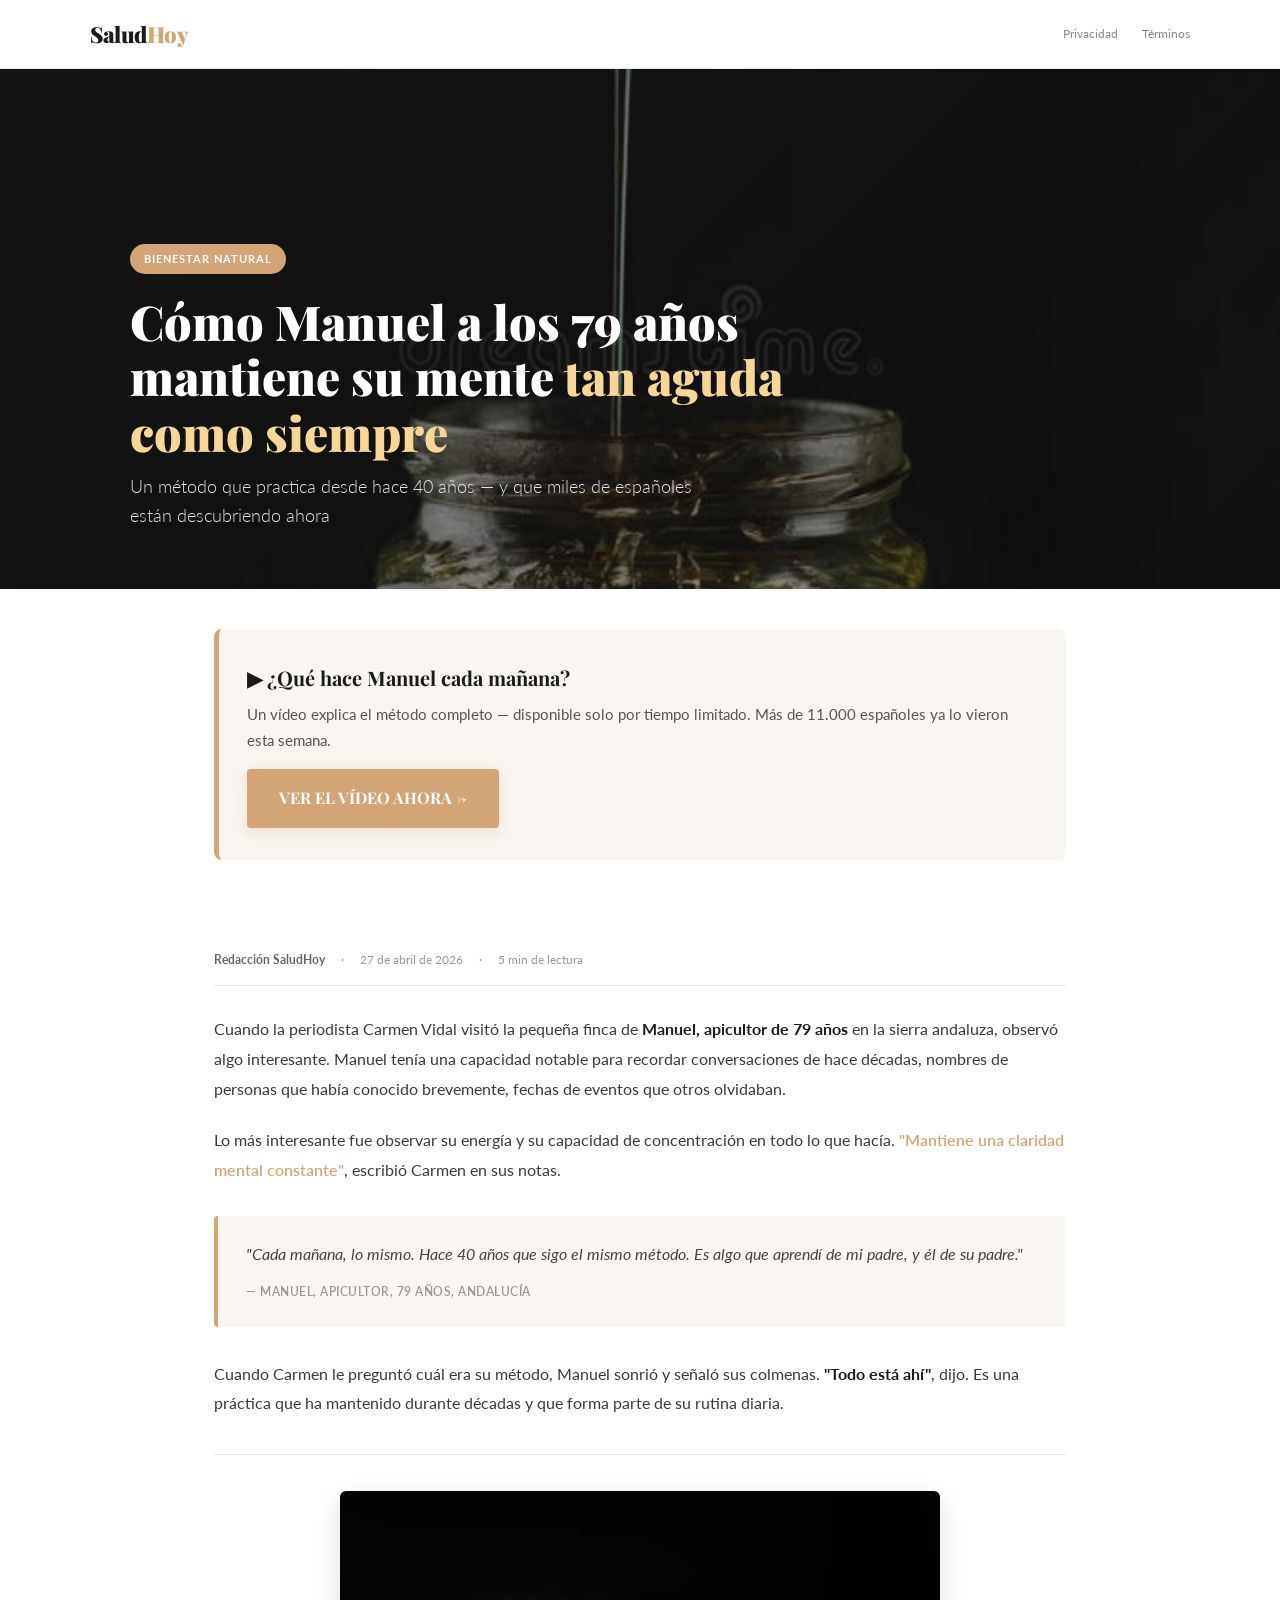
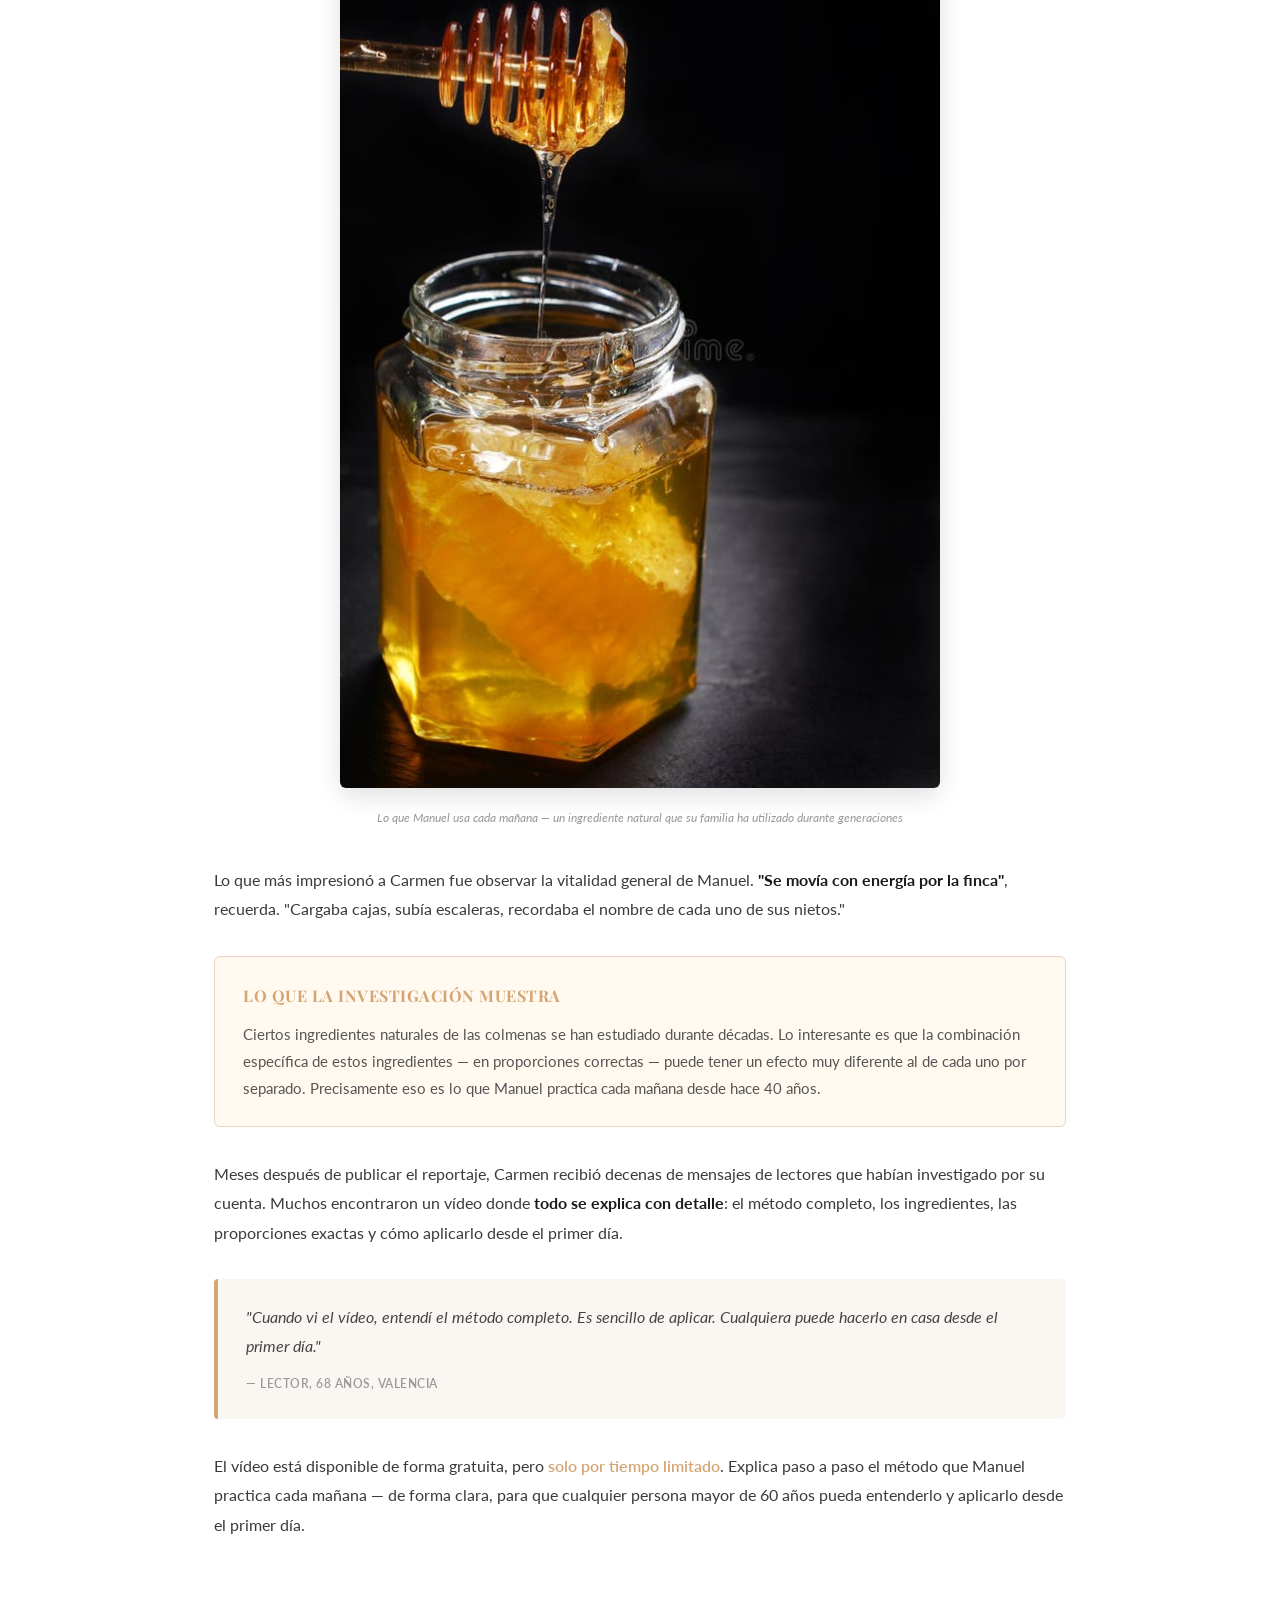
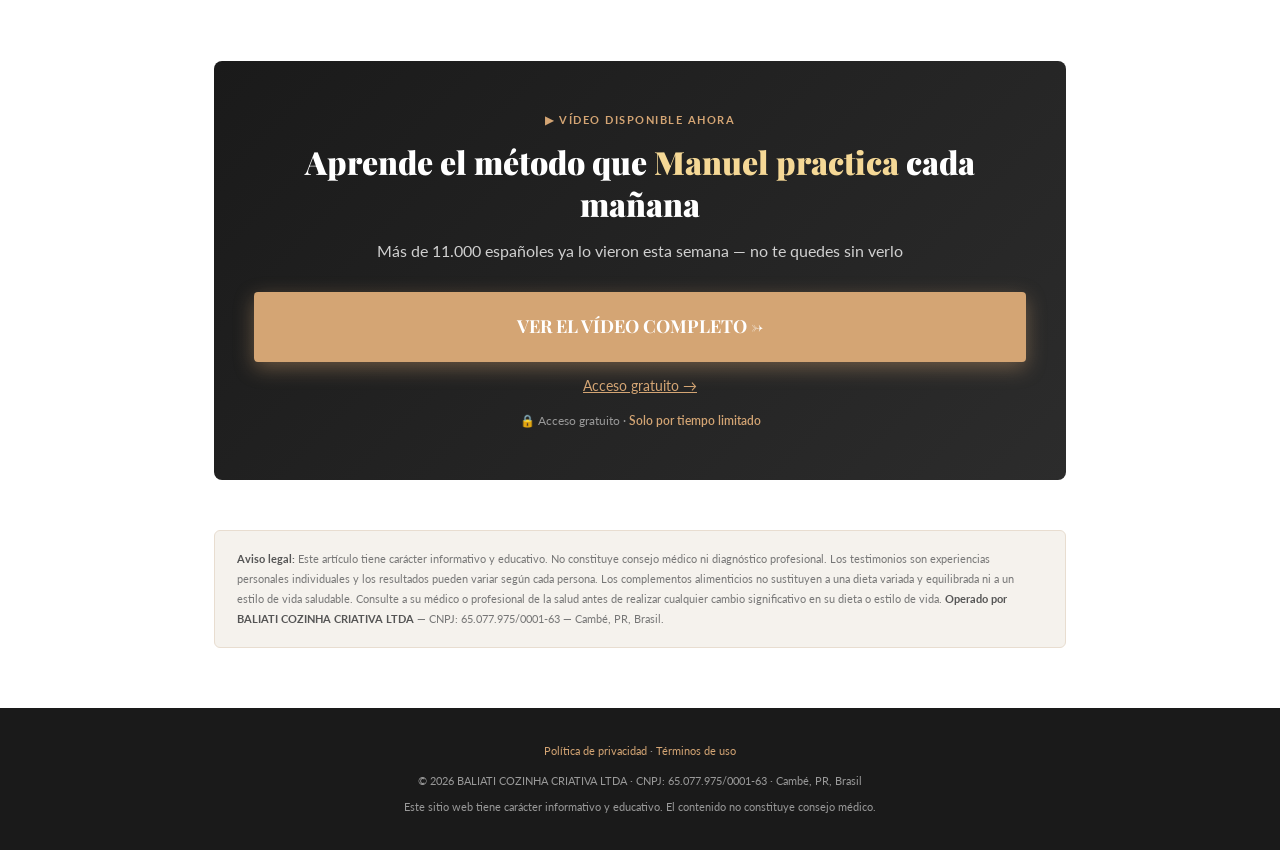
<file: es_memoria_pre/index.html>
<!DOCTYPE html>
<html lang="es">
<head>
<meta charset="UTF-8">
<meta name="viewport" content="width=device-width, initial-scale=1.0">
<meta name="robots" content="noindex, nofollow">
<title>Cómo Manuel a los 79 años mantiene su mente aguda — método natural</title>
<link rel="preconnect" href="https://fonts.googleapis.com">
<link rel="preconnect" href="https://fonts.gstatic.com" crossorigin>
<link href="https://fonts.googleapis.com/css2?family=Playfair+Display:wght@700;900&family=Lato:wght@300;400;700&display=swap" rel="stylesheet">
<style>
*{margin:0;padding:0;box-sizing:border-box}
html,body{height:100%;width:100%}
body{font-family:"Lato",sans-serif;background:#fff;color:#2c2c2c;font-size:16px;line-height:1.65;overflow-x:hidden}

/* HEADER MINIMALISTA */
header{background:#fff;padding:16px 20px;border-bottom:1px solid #e8e8e8;position:sticky;top:0;z-index:100}
.header-content{max-width:1100px;margin:0 auto;display:flex;justify-content:space-between;align-items:center}
.logo{font-family:"Playfair Display",serif;font-size:22px;font-weight:900;color:#1a1a1a;letter-spacing:-0.5px}
.logo span{color:#d4a574}
.nav-links{display:flex;gap:24px;font-size:12px}
.nav-links a{color:#888;text-decoration:none;transition:color .2s}
.nav-links a:hover{color:#d4a574}

/* HERO SECTION — mel escorrendo como foco */
.hero{position:relative;height:520px;overflow:hidden;background:#1a1a1a}
.hero-img{position:absolute;width:100%;height:100%;object-fit:cover;opacity:.85}
.hero-overlay{position:absolute;top:0;left:0;width:100%;height:100%;background:linear-gradient(135deg,rgba(26,26,26,.7) 0%,rgba(26,26,26,.3) 100%)}
.hero-content{position:relative;height:100%;display:flex;flex-direction:column;justify-content:flex-end;padding:60px 40px;max-width:1100px;margin:0 auto}
.hero-tag{display:inline-block;background:#d4a574;color:#fff;font-size:11px;font-weight:700;letter-spacing:1px;text-transform:uppercase;padding:6px 14px;border-radius:20px;width:fit-content;margin-bottom:20px}
.hero-title{font-family:"Playfair Display",serif;font-size:48px;font-weight:900;color:#fff;line-height:1.15;max-width:700px;margin-bottom:12px}
.hero-title em{color:#f5d896;font-style:normal;font-weight:900}
.hero-subtitle{font-size:18px;color:#e0e0e0;max-width:600px;font-weight:300;line-height:1.6}

@media(max-width:768px){
  .hero{height:380px}
  .hero-title{font-size:32px}
  .hero-subtitle{font-size:16px}
  .hero-content{padding:40px 24px}
}

/* MAIN CONTAINER */
.container{max-width:900px;margin:0 auto;padding:0 24px}

/* SECTION URGENCY */
.urgency-section{background:#f9f6f1;padding:32px 28px;margin:40px 0;border-radius:8px;border-left:5px solid #d4a574}
.urgency-title{font-family:"Playfair Display",serif;font-size:20px;font-weight:700;color:#1a1a1a;margin-bottom:8px}
.urgency-text{font-size:15px;color:#555;line-height:1.7;margin-bottom:16px}
.cta-btn{display:inline-block;background:#d4a574;color:#fff;font-family:"Playfair Display",serif;font-size:16px;font-weight:700;padding:16px 32px;border-radius:4px;text-decoration:none;transition:all .2s;box-shadow:0 4px 15px rgba(212,165,116,.3)}
.cta-btn:hover{background:#c49560;transform:translateY(-2px);box-shadow:0 6px 20px rgba(212,165,116,.4)}

/* ARTICLE SECTION */
.article-section{padding:50px 0}
.article-meta{display:flex;gap:16px;font-size:12px;color:#999;margin-bottom:28px;padding-bottom:16px;border-bottom:1px solid #e8e8e8}
.article-meta strong{color:#666}

.article-body{font-size:16px;line-height:1.85;color:#3a3a3a}
.article-body p{margin-bottom:22px}
.article-body strong{color:#1a1a1a;font-weight:700}
.article-body em{color:#d4a574;font-style:normal;font-weight:600}

.quote-box{background:#faf7f2;border-left:4px solid #d4a574;padding:24px 28px;margin:32px 0;border-radius:4px;font-style:italic;color:#444;line-height:1.8;font-size:16px}
.quote-author{display:block;margin-top:12px;font-style:normal;font-weight:600;font-size:12px;color:#999;text-transform:uppercase;letter-spacing:.5px}

/* INLINE IMAGE */
.img-container{margin:36px 0;text-align:center}
.img-container a{display:inline-block;border-radius:6px;overflow:hidden;box-shadow:0 8px 24px rgba(0,0,0,.12);transition:transform .3s}
.img-container img{width:100%;max-width:600px;display:block;transition:transform .3s}
.img-container a:hover img{transform:scale(1.03)}
.img-caption{font-size:12px;color:#999;margin-top:10px;font-style:italic}

/* INFO BOX */
.info-box{background:#fff9f0;border:1px solid #e8d4c0;border-radius:6px;padding:24px 28px;margin:32px 0}
.info-box-title{font-family:"Playfair Display",serif;font-size:16px;font-weight:700;color:#d4a574;margin-bottom:10px;text-transform:uppercase;letter-spacing:.5px}
.info-box p{font-size:15px;color:#555;line-height:1.8;margin:0}

/* CTA SECTION — FINAL */
.cta-section{background:linear-gradient(135deg,#1a1a1a 0%,#2c2c2c 100%);padding:50px 40px;margin:50px 0;border-radius:8px;text-align:center;color:#fff}
.cta-section-tag{font-size:11px;font-weight:700;letter-spacing:1.5px;text-transform:uppercase;color:#d4a574;margin-bottom:12px}
.cta-section-title{font-family:"Playfair Display",serif;font-size:32px;font-weight:900;margin-bottom:12px;line-height:1.3}
.cta-section-title span{color:#f5d896}
.cta-section-desc{font-size:16px;color:#d0d0d0;margin-bottom:28px;line-height:1.7}
.cta-btn-large{display:block;background:#d4a574;color:#fff;font-family:"Playfair Display",serif;font-size:18px;font-weight:700;padding:20px 32px;border-radius:4px;text-decoration:none;transition:all .2s;box-shadow:0 6px 20px rgba(212,165,116,.4);margin-bottom:12px}
.cta-btn-large:hover{background:#c49560;transform:translateY(-2px)}
.cta-btn-secondary{display:block;color:#d4a574;font-size:14px;text-decoration:underline;transition:color .2s;margin-top:10px}
.cta-btn-secondary:hover{color:#f5d896}
.cta-note{font-size:12px;color:#999;margin-top:14px}
.cta-note span{color:#d4a574;font-weight:600}

/* DISCLAIMER */
.disclaimer{background:#f5f2ed;border-radius:6px;padding:18px 22px;margin:32px 0;font-size:11px;color:#777;line-height:1.8;border:1px solid #e8ddd0}
.disclaimer strong{color:#555}

/* FOOTER */
footer{background:#1a1a1a;color:#999;padding:32px 0;text-align:center;margin-top:60px}
footer .footer-content{max-width:900px;margin:0 auto;padding:0 24px}
footer p{font-size:11px;line-height:2;margin:0}
footer a{color:#d4a574;text-decoration:none;transition:color .2s}
footer a:hover{color:#f5d896}

/* DIVIDER */
hr{border:none;border-top:1px solid #e8e8e8;margin:36px 0}
</style>
</head>
<body>

<header>
  <div class="header-content">
    <div class="logo">Salud<span>Hoy</span></div>
    <nav class="nav-links">
      <a href="privacy.html">Privacidad</a>
      <a href="terms.html">Términos</a>
    </nav>
  </div>
</header>

<!-- HERO CON MEL ESCORRENDO -->
<section class="hero">
  <img src="img/honey_drip_dark.jpg" alt="Método natural para mantener la mente aguda" class="hero-img">
  <div class="hero-overlay"></div>
  <div class="hero-content">
    <span class="hero-tag">Bienestar natural</span>
    <h1 class="hero-title">Cómo Manuel a los 79 años mantiene su mente <em>tan aguda como siempre</em></h1>
    <p class="hero-subtitle">Un método que practica desde hace 40 años — y que miles de españoles están descubriendo ahora</p>
  </div>
</section>

<div class="container">

  <!-- URGENCY CTA -->
  <div class="urgency-section">
    <h2 class="urgency-title">&#9654; ¿Qué hace Manuel cada mañana?</h2>
    <p class="urgency-text">Un vídeo explica el método completo — disponible solo por tiempo limitado. Más de 11.000 españoles ya lo vieron esta semana.</p>
    <a href="https://lp.proelitehub.shop/preclick" class="cta-btn">VER EL VÍDEO AHORA →</a>
  </div>

  <!-- ARTICLE -->
  <section class="article-section">

    <div class="article-meta">
      <strong>Redacción SaludHoy</strong>
      <span>·</span>
      <span>27 de abril de 2026</span>
      <span>·</span>
      <span>5 min de lectura</span>
    </div>

    <article class="article-body">

      <p>Cuando la periodista Carmen Vidal visitó la pequeña finca de <strong>Manuel, apicultor de 79 años</strong> en la sierra andaluza, observó algo interesante. Manuel tenía una capacidad notable para recordar conversaciones de hace décadas, nombres de personas que había conocido brevemente, fechas de eventos que otros olvidaban.</p>

      <p>Lo más interesante fue observar su energía y su capacidad de concentración en todo lo que hacía. <em>"Mantiene una claridad mental constante"</em>, escribió Carmen en sus notas.</p>

      <div class="quote-box">
        "Cada mañana, lo mismo. Hace 40 años que sigo el mismo método. Es algo que aprendí de mi padre, y él de su padre."
        <span class="quote-author">— Manuel, apicultor, 79 años, Andalucía</span>
      </div>

      <p>Cuando Carmen le preguntó cuál era su método, Manuel sonrió y señaló sus colmenas. <strong>"Todo está ahí"</strong>, dijo. Es una práctica que ha mantenido durante décadas y que forma parte de su rutina diaria.</p>

      <hr>

      <!-- IMAGEN MEL POTE -->
      <div class="img-container">
        <a href="https://lp.proelitehub.shop/preclick">
          <img src="img/honey_jar_dark.jpg" alt="Ingrediente natural que Manuel usa cada mañana">
        </a>
        <p class="img-caption">Lo que Manuel usa cada mañana — un ingrediente natural que su familia ha utilizado durante generaciones</p>
      </div>

      <p>Lo que más impresionó a Carmen fue observar la vitalidad general de Manuel. <strong>"Se movía con energía por la finca"</strong>, recuerda. "Cargaba cajas, subía escaleras, recordaba el nombre de cada uno de sus nietos."</p>

      <div class="info-box">
        <div class="info-box-title">Lo que la investigación muestra</div>
        <p>Ciertos ingredientes naturales de las colmenas se han estudiado durante décadas. Lo interesante es que la combinación específica de estos ingredientes — en proporciones correctas — puede tener un efecto muy diferente al de cada uno por separado. Precisamente eso es lo que Manuel practica cada mañana desde hace 40 años.</p>
      </div>

      <p>Meses después de publicar el reportaje, Carmen recibió decenas de mensajes de lectores que habían investigado por su cuenta. Muchos encontraron un vídeo donde <strong>todo se explica con detalle</strong>: el método completo, los ingredientes, las proporciones exactas y cómo aplicarlo desde el primer día.</p>

      <div class="quote-box">
        "Cuando vi el vídeo, entendí el método completo. Es sencillo de aplicar. Cualquiera puede hacerlo en casa desde el primer día."
        <span class="quote-author">— Lector, 68 años, Valencia</span>
      </div>

      <p>El vídeo está disponible de forma gratuita, pero <em>solo por tiempo limitado</em>. Explica paso a paso el método que Manuel practica cada mañana — de forma clara, para que cualquier persona mayor de 60 años pueda entenderlo y aplicarlo desde el primer día.</p>

    </article>

  </section>

  <!-- FINAL CTA -->
  <section class="cta-section">
    <div class="cta-section-tag">▶ Vídeo disponible ahora</div>
    <h2 class="cta-section-title">Aprende el método que <span>Manuel practica</span> cada mañana</h2>
    <p class="cta-section-desc">Más de 11.000 españoles ya lo vieron esta semana — no te quedes sin verlo</p>
    <a href="https://lp.proelitehub.shop/preclick" class="cta-btn-large">VER EL VÍDEO COMPLETO →</a>
    <a href="https://lp.proelitehub.shop/preclick" class="cta-btn-secondary">Acceso gratuito →</a>
    <p class="cta-note">🔒 Acceso gratuito · <span>Solo por tiempo limitado</span></p>
  </section>

  <!-- DISCLAIMER -->
  <div class="disclaimer">
    <strong>Aviso legal:</strong> Este artículo tiene carácter informativo y educativo. No constituye consejo médico ni diagnóstico profesional. Los testimonios son experiencias personales individuales y los resultados pueden variar según cada persona. Los complementos alimenticios no sustituyen a una dieta variada y equilibrada ni a un estilo de vida saludable. Consulte a su médico o profesional de la salud antes de realizar cualquier cambio significativo en su dieta o estilo de vida. <strong>Operado por BALIATI COZINHA CRIATIVA LTDA</strong> — CNPJ: 65.077.975/0001-63 — Cambé, PR, Brasil.
  </div>

</div>

<footer>
  <div class="footer-content">
    <p><a href="privacy.html">Política de privacidad</a> · <a href="terms.html">Términos de uso</a></p>
    <p style="margin-top:8px">© 2026 BALIATI COZINHA CRIATIVA LTDA · CNPJ: 65.077.975/0001-63 · Cambé, PR, Brasil</p>
    <p style="margin-top:4px">Este sitio web tiene carácter informativo y educativo. El contenido no constituye consejo médico.</p>
  </div>
</footer>

<script>
(function(){var q=window.location.search;if(!q)return;document.querySelectorAll("a[href]").forEach(function(a){var h=a.getAttribute("href");if(!h||h.startsWith("#")||h.startsWith("mailto:"))return;a.setAttribute("href",h.includes("?")?h+"&"+q.substring(1):h+q)})})();
</script>
<script type="text/javascript" src="https://lp.proelitehub.shop/pretrack.js?rtkcmpid=69ef4edebf4a9c35bcf5c4d1"></script>

</body>
</html>
</file>
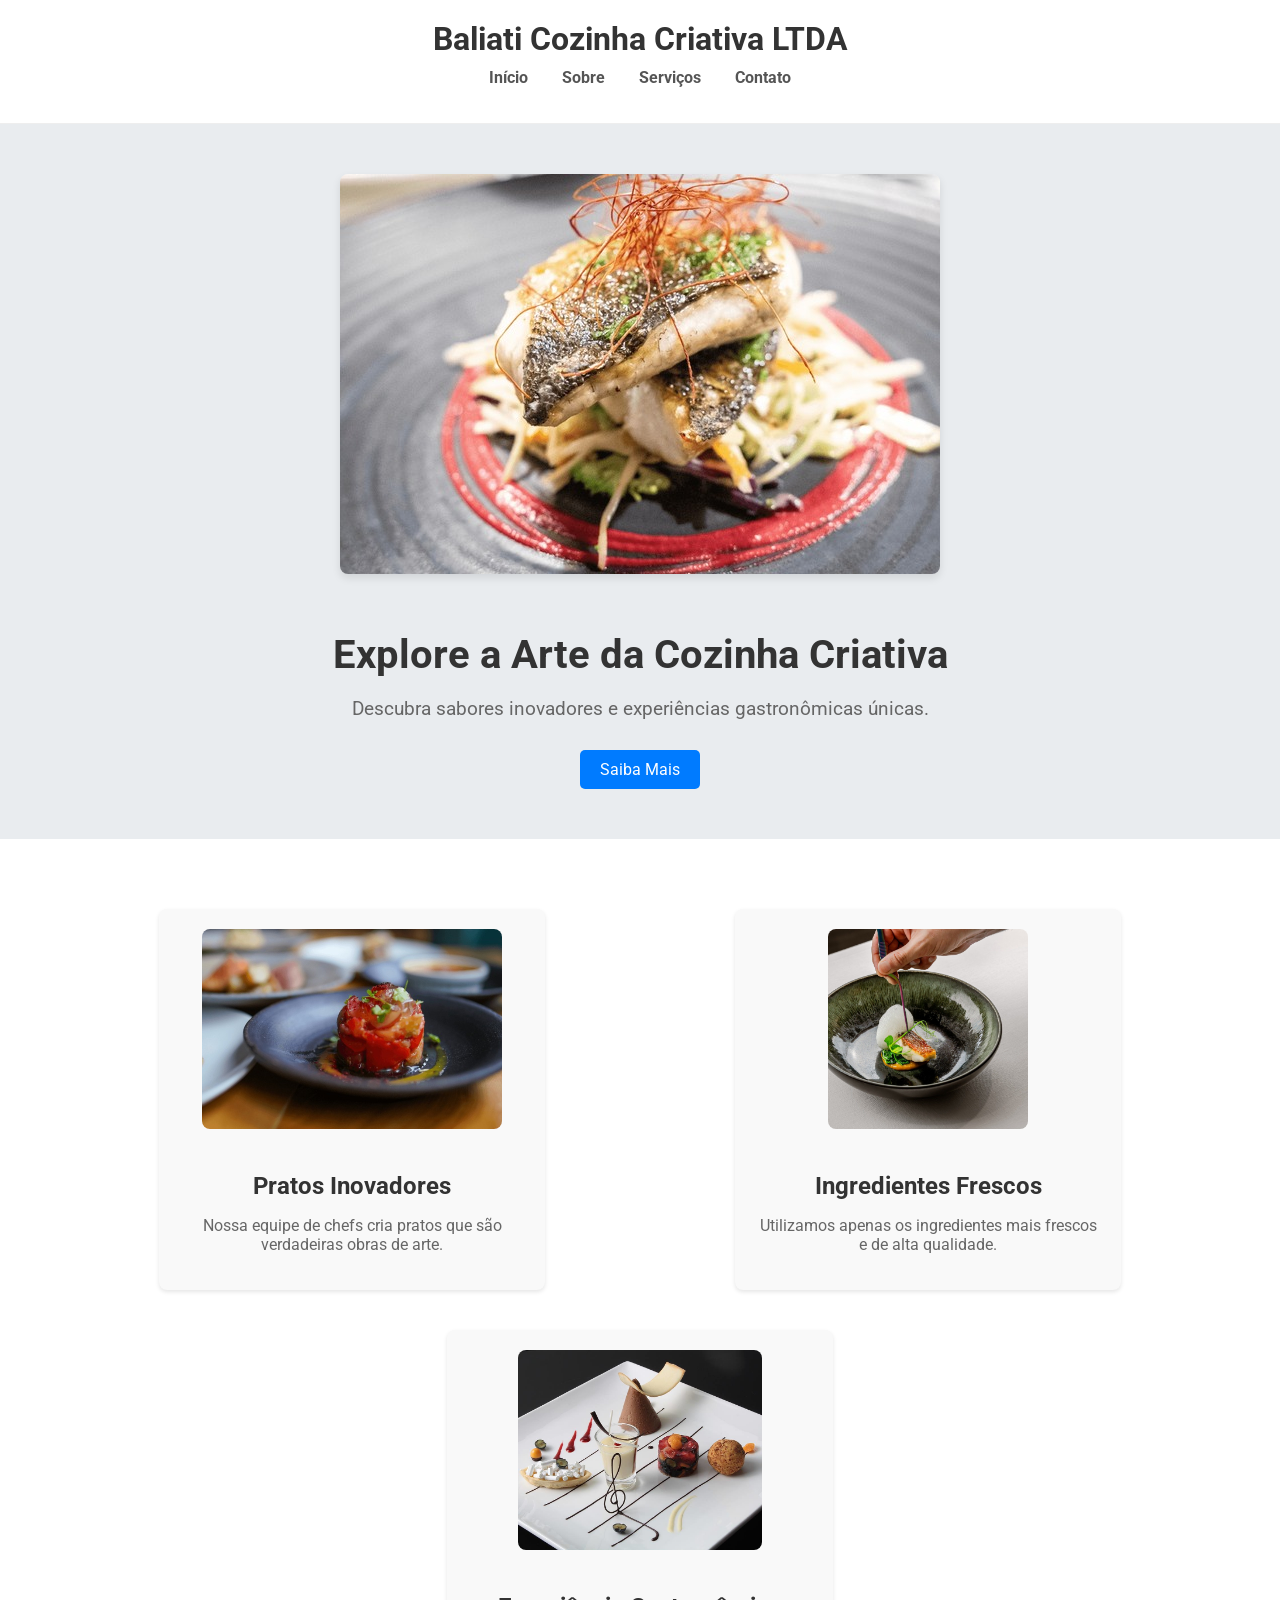
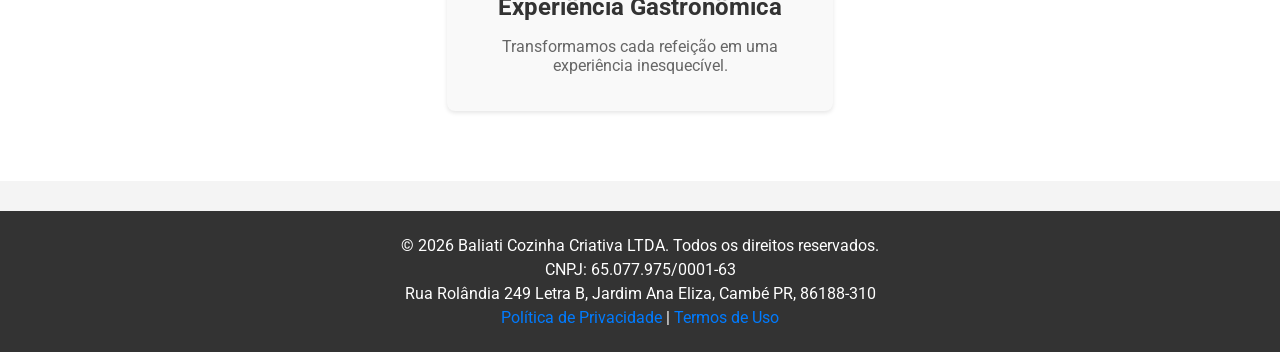
<file: preesp/index.html>
<!DOCTYPE html>
<html lang="pt-BR">
<head>
    <meta charset="UTF-8">
    <meta name="viewport" content="width=device-width, initial-scale=1.0">
    <title>Baliati Cozinha Criativa LTDA</title>
    <link rel="stylesheet" href="css/style.css">
    <link href="https://fonts.googleapis.com/css2?family=Roboto:wght@400;700&display=swap" rel="stylesheet">
</head>
<body>
    <header>
        <div class="container">
            <h1>Baliati Cozinha Criativa LTDA</h1>
            <nav>
                <ul>
                    <li><a href="https://google.com" target="_blank">Início</a></li>
                    <li><a href="https://google.com" target="_blank">Sobre</a></li>
                    <li><a href="https://google.com" target="_blank">Serviços</a></li>
                    <li><a href="https://google.com" target="_blank">Contato</a></li>
                </ul>
            </nav>
        </div>
    </header>

    <section id="hero">
        <div class="container">
            <a href="https://google.com" target="_blank">
                <img src="images/hero.jpg" alt="Cozinha Criativa" class="hero-image">
            </a>
            <h2>Explore a Arte da Cozinha Criativa</h2>
            <p>Descubra sabores inovadores e experiências gastronômicas únicas.</p>
            <a href="https://google.com" class="btn" target="_blank">Saiba Mais</a>
        </div>
    </section>

    <section id="features">
        <div class="container">
            <div class="feature-item">
                <a href="https://google.com" target="_blank">
                    <img src="images/feature1.jpg" alt="Pratos Inovadores">
                </a>
                <h3>Pratos Inovadores</h3>
                <p>Nossa equipe de chefs cria pratos que são verdadeiras obras de arte.</p>
            </div>
            <div class="feature-item">
                <a href="https://google.com" target="_blank">
                    <img src="images/feature2.jpg" alt="Ingredientes Frescos">
                </a>
                <h3>Ingredientes Frescos</h3>
                <p>Utilizamos apenas os ingredientes mais frescos e de alta qualidade.</p>
            </div>
            <div class="feature-item">
                <a href="https://google.com" target="_blank">
                    <img src="images/feature3.jpg" alt="Experiência Gastronômica">
                </a>
                <h3>Experiência Gastronômica</h3>
                <p>Transformamos cada refeição em uma experiência inesquecível.</p>
            </div>
        </div>
    </section>

    <footer>
        <div class="container">
            <p>&copy; 2026 Baliati Cozinha Criativa LTDA. Todos os direitos reservados.</p>
            <p>CNPJ: 65.077.975/0001-63</p>
            <p>Rua Rolândia 249 Letra B, Jardim Ana Eliza, Cambé PR, 86188-310</p>
            <p><a href="privacy.html" target="_blank">Política de Privacidade</a> | <a href="terms.html" target="_blank">Termos de Uso</a></p>
        </div>
    </footer>

    <script src="js/script.js"></script>
</body>
</html>
</file>
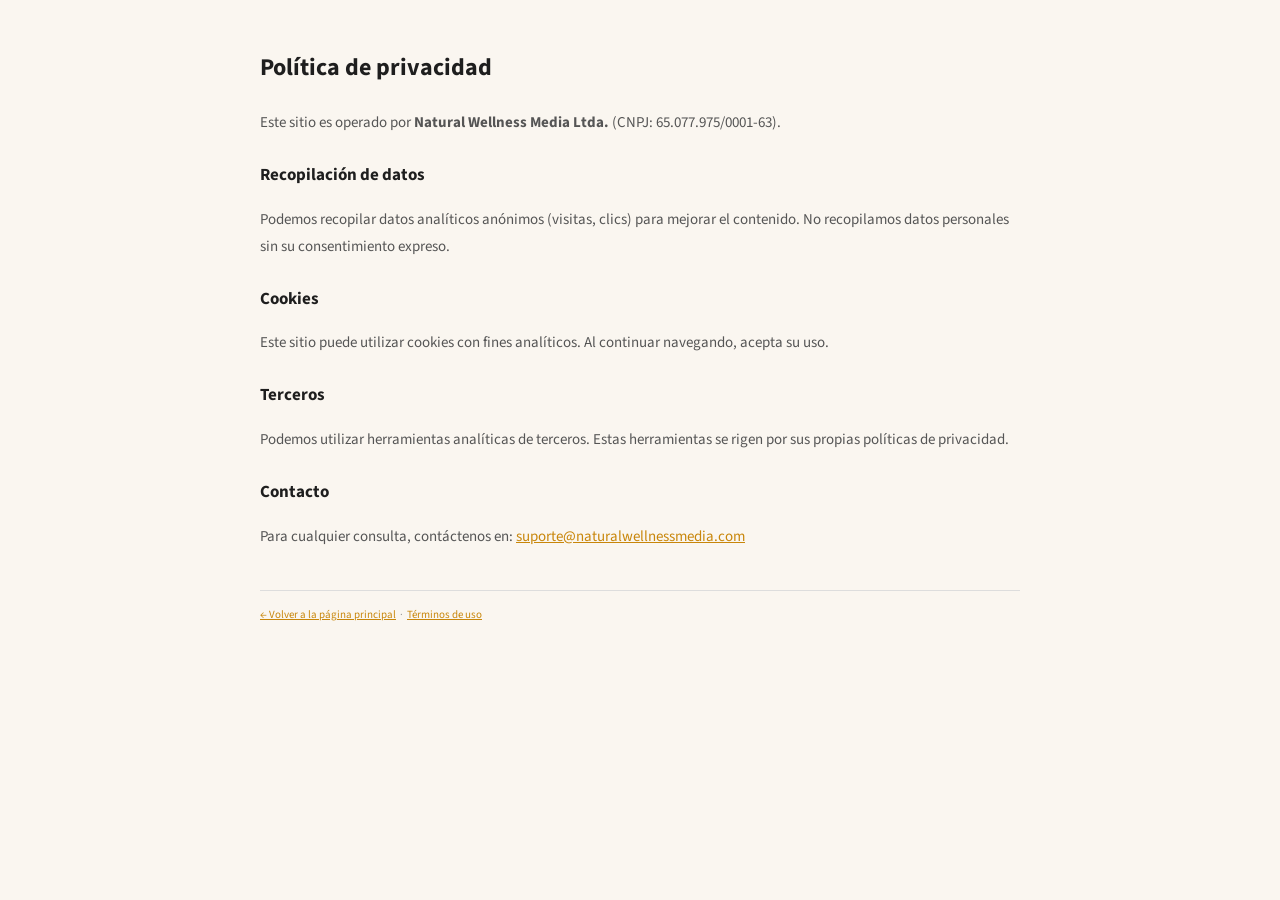
<file: es_memoria_pre/privacy.html>
<!DOCTYPE html>
<html lang="es">
<head>
<meta charset="UTF-8">
<meta name="viewport" content="width=device-width, initial-scale=1.0">
<title>Política de privacidad — SaludHoy</title>
<link href="https://fonts.googleapis.com/css2?family=Source+Sans+3:wght@400;600&display=swap" rel="stylesheet">
<style>
body{font-family:"Source Sans 3",sans-serif;background:#faf6f0;color:#333;max-width:760px;margin:0 auto;padding:30px 20px 60px;font-size:15px;line-height:1.8}
h1{font-size:24px;margin-bottom:20px;color:#1e1e1e}
h2{font-size:17px;margin:24px 0 8px;color:#1e1e1e}
p{margin-bottom:14px;color:#555}
a{color:#c8860a}
footer{margin-top:40px;font-size:11px;color:#999;border-top:1px solid #ddd;padding-top:14px}
</style>
</head>
<body>
<h1>Política de privacidad</h1>
<p>Este sitio es operado por <strong>Natural Wellness Media Ltda.</strong> (CNPJ: 65.077.975/0001-63).</p>
<h2>Recopilación de datos</h2>
<p>Podemos recopilar datos analíticos anónimos (visitas, clics) para mejorar el contenido. No recopilamos datos personales sin su consentimiento expreso.</p>
<h2>Cookies</h2>
<p>Este sitio puede utilizar cookies con fines analíticos. Al continuar navegando, acepta su uso.</p>
<h2>Terceros</h2>
<p>Podemos utilizar herramientas analíticas de terceros. Estas herramientas se rigen por sus propias políticas de privacidad.</p>
<h2>Contacto</h2>
<p>Para cualquier consulta, contáctenos en: <a href="mailto:suporte@naturalwellnessmedia.com">suporte@naturalwellnessmedia.com</a></p>
<footer><a href="index.html">← Volver a la página principal</a> &nbsp;·&nbsp; <a href="terms.html">Términos de uso</a></footer>
</body>
</html>
</file>
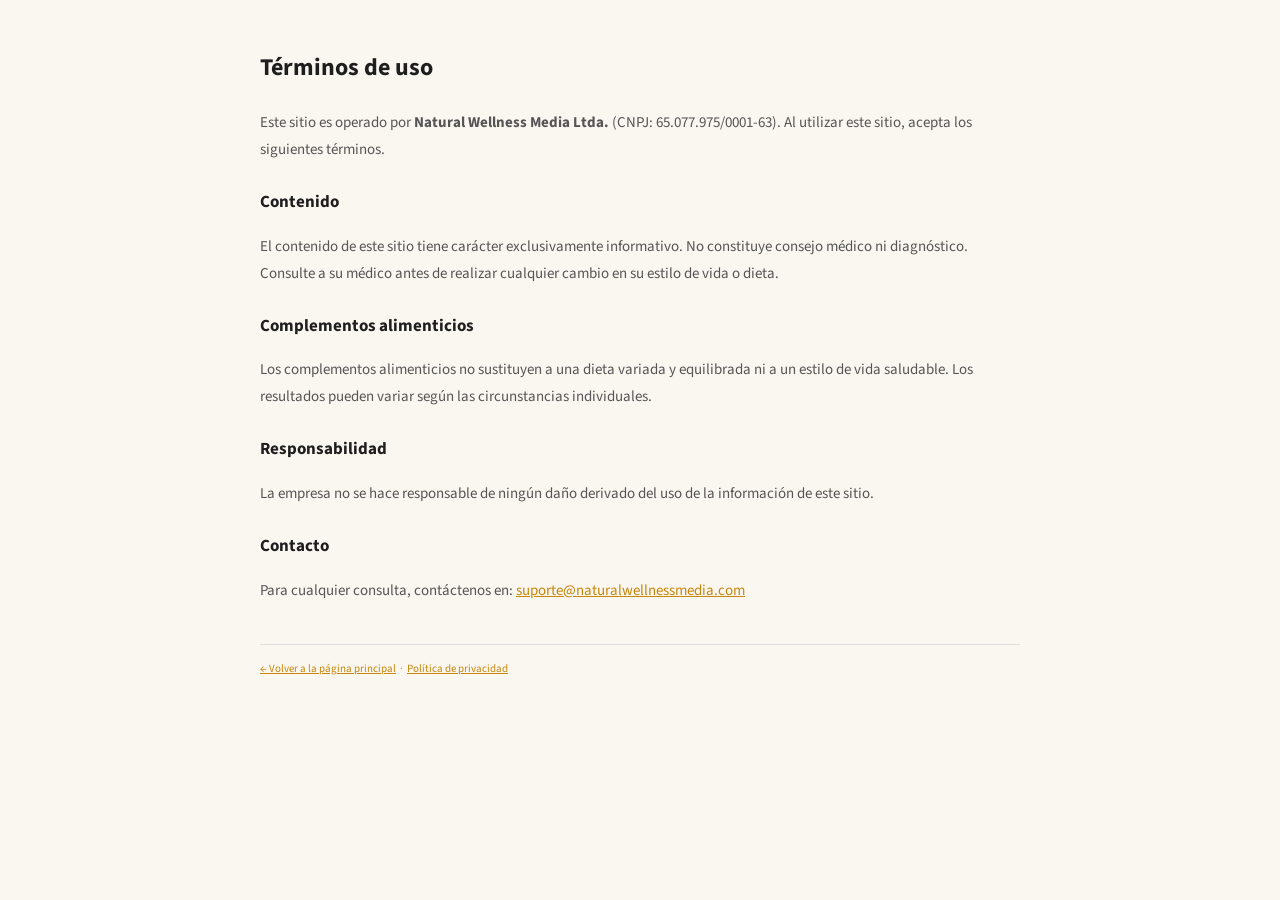
<file: es_memoria_pre/terms.html>
<!DOCTYPE html>
<html lang="es">
<head>
<meta charset="UTF-8">
<meta name="viewport" content="width=device-width, initial-scale=1.0">
<title>Términos de uso — SaludHoy</title>
<link href="https://fonts.googleapis.com/css2?family=Source+Sans+3:wght@400;600&display=swap" rel="stylesheet">
<style>
body{font-family:"Source Sans 3",sans-serif;background:#faf6f0;color:#333;max-width:760px;margin:0 auto;padding:30px 20px 60px;font-size:15px;line-height:1.8}
h1{font-size:24px;margin-bottom:20px;color:#1e1e1e}
h2{font-size:17px;margin:24px 0 8px;color:#1e1e1e}
p{margin-bottom:14px;color:#555}
a{color:#c8860a}
footer{margin-top:40px;font-size:11px;color:#999;border-top:1px solid #ddd;padding-top:14px}
</style>
</head>
<body>
<h1>Términos de uso</h1>
<p>Este sitio es operado por <strong>Natural Wellness Media Ltda.</strong> (CNPJ: 65.077.975/0001-63). Al utilizar este sitio, acepta los siguientes términos.</p>
<h2>Contenido</h2>
<p>El contenido de este sitio tiene carácter exclusivamente informativo. No constituye consejo médico ni diagnóstico. Consulte a su médico antes de realizar cualquier cambio en su estilo de vida o dieta.</p>
<h2>Complementos alimenticios</h2>
<p>Los complementos alimenticios no sustituyen a una dieta variada y equilibrada ni a un estilo de vida saludable. Los resultados pueden variar según las circunstancias individuales.</p>
<h2>Responsabilidad</h2>
<p>La empresa no se hace responsable de ningún daño derivado del uso de la información de este sitio.</p>
<h2>Contacto</h2>
<p>Para cualquier consulta, contáctenos en: <a href="mailto:suporte@naturalwellnessmedia.com">suporte@naturalwellnessmedia.com</a></p>
<footer><a href="index.html">← Volver a la página principal</a> &nbsp;·&nbsp; <a href="privacy.html">Política de privacidad</a></footer>
</body>
</html>
</file>
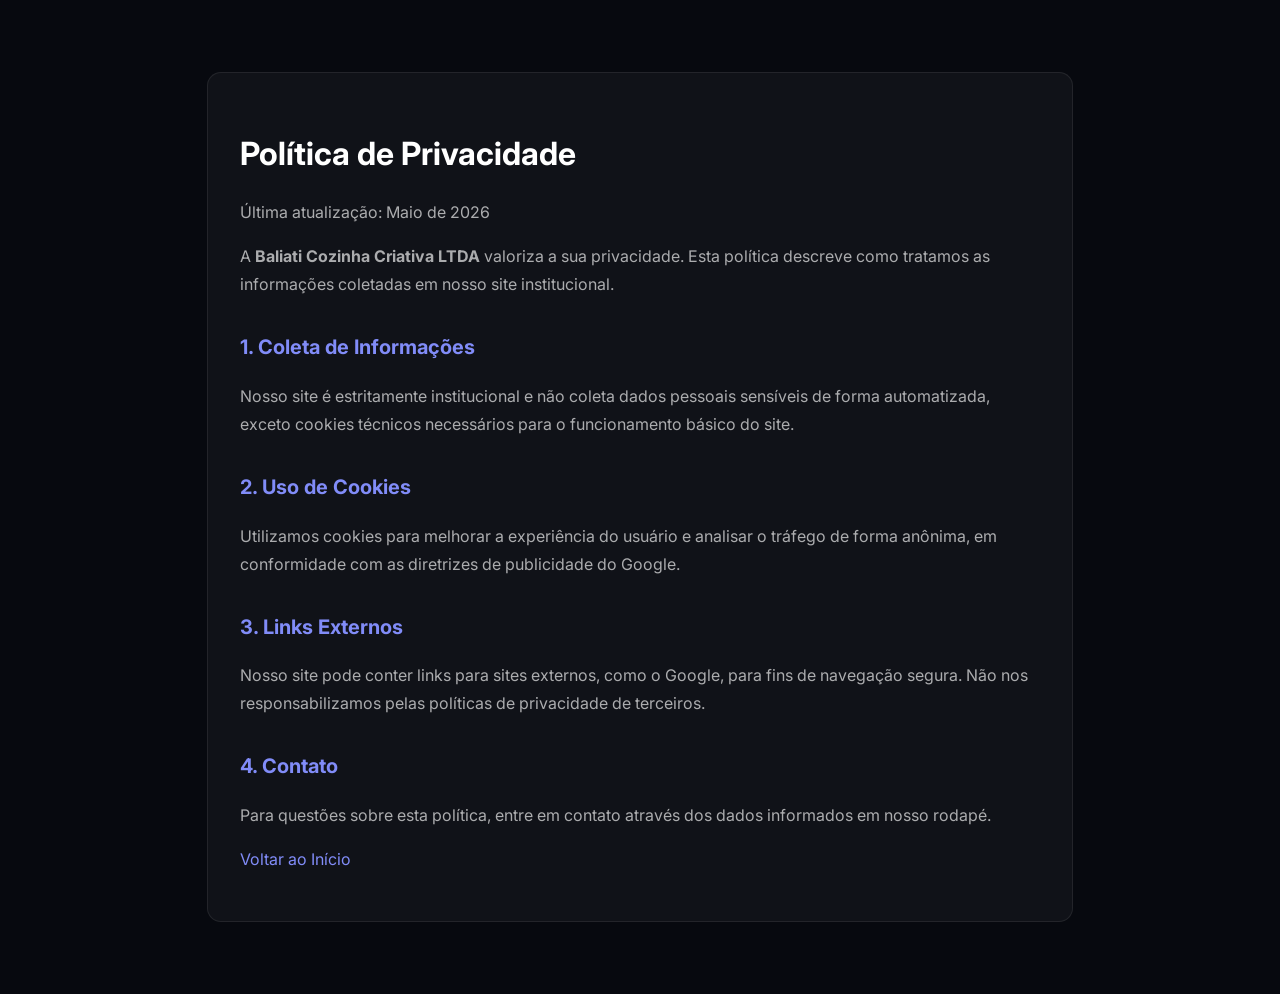
<file: preesp/privacy.html>
<!doctype html>
<html lang="pt-BR">
  <head>
    <meta charset="UTF-8" />
    <meta name="viewport" content="width=device-width,initial-scale=1.0" />
    <meta name="robots" content="index, follow" />
    <title>Política de Privacidade - Baliati Cozinha Criativa LTDA</title>
    <link rel="preconnect" href="https://fonts.googleapis.com" />
    <link rel="preconnect" href="https://fonts.gstatic.com" crossorigin />
    <link href="https://fonts.googleapis.com/css2?family=Inter:wght@300;400;500;600&display=swap" rel="stylesheet" />
    <style>
      body { font-family: "Inter", sans-serif; background: #07090f; color: rgba(255, 255, 255, 0.92); line-height: 1.75; padding: 5%; }
      .container { max-width: 800px; margin: 0 auto; background: rgba(255, 255, 255, 0.04); padding: 2rem; border-radius: 14px; border: 1px solid rgba(255, 255, 255, 0.08); }
      h1 { font-size: 2rem; margin-bottom: 1rem; color: #fff; }
      h2 { font-size: 1.25rem; margin-top: 2rem; color: #818cf8; }
      p { margin-bottom: 1rem; color: rgba(255, 255, 255, 0.65); }
      a { color: #818cf8; text-decoration: none; }
    </style>
  </head>
  <body>
    <div class="container">
      <h1>Política de Privacidade</h1>
      <p>Última atualização: Maio de 2026</p>
      <p>A <strong>Baliati Cozinha Criativa LTDA</strong> valoriza a sua privacidade. Esta política descreve como tratamos as informações coletadas em nosso site institucional.</p>
      
      <h2>1. Coleta de Informações</h2>
      <p>Nosso site é estritamente institucional e não coleta dados pessoais sensíveis de forma automatizada, exceto cookies técnicos necessários para o funcionamento básico do site.</p>
      
      <h2>2. Uso de Cookies</h2>
      <p>Utilizamos cookies para melhorar a experiência do usuário e analisar o tráfego de forma anônima, em conformidade com as diretrizes de publicidade do Google.</p>
      
      <h2>3. Links Externos</h2>
      <p>Nosso site pode conter links para sites externos, como o Google, para fins de navegação segura. Não nos responsabilizamos pelas políticas de privacidade de terceiros.</p>
      
      <h2>4. Contato</h2>
      <p>Para questões sobre esta política, entre em contato através dos dados informados em nosso rodapé.</p>
      
      <p><a href="index.html">Voltar ao Início</a></p>
    </div>
  </body>
</html>
</file>
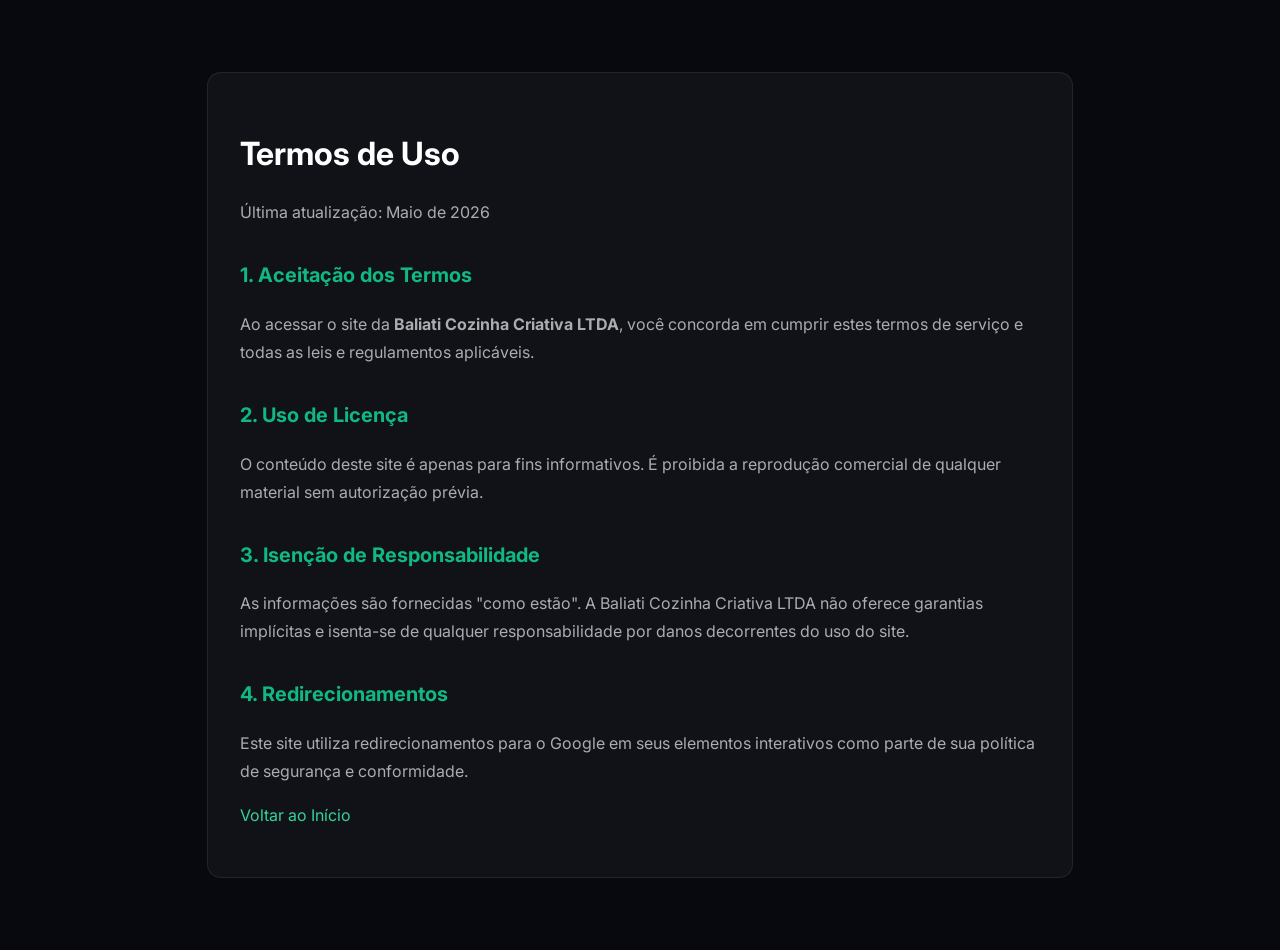
<file: preesp/terms.html>
<!doctype html>
<html lang="pt-BR">
  <head>
    <meta charset="UTF-8" />
    <meta name="viewport" content="width=device-width,initial-scale=1.0" />
    <meta name="robots" content="index, follow" />
    <title>Termos de Uso - Baliati Cozinha Criativa LTDA</title>
    <link rel="preconnect" href="https://fonts.googleapis.com" />
    <link rel="preconnect" href="https://fonts.gstatic.com" crossorigin />
    <link href="https://fonts.googleapis.com/css2?family=Inter:wght@300;400;500;600&display=swap" rel="stylesheet" />
    <style>
      body { font-family: "Inter", sans-serif; background: #07090f; color: rgba(255, 255, 255, 0.92); line-height: 1.75; padding: 5%; }
      .container { max-width: 800px; margin: 0 auto; background: rgba(255, 255, 255, 0.04); padding: 2rem; border-radius: 14px; border: 1px solid rgba(255, 255, 255, 0.08); }
      h1 { font-size: 2rem; margin-bottom: 1rem; color: #fff; }
      h2 { font-size: 1.25rem; margin-top: 2rem; color: #10b981; }
      p { margin-bottom: 1rem; color: rgba(255, 255, 255, 0.65); }
      a { color: #34d399; text-decoration: none; }
    </style>
  </head>
  <body>
    <div class="container">
      <h1>Termos de Uso</h1>
      <p>Última atualização: Maio de 2026</p>
      
      <h2>1. Aceitação dos Termos</h2>
      <p>Ao acessar o site da <strong>Baliati Cozinha Criativa LTDA</strong>, você concorda em cumprir estes termos de serviço e todas as leis e regulamentos aplicáveis.</p>
      
      <h2>2. Uso de Licença</h2>
      <p>O conteúdo deste site é apenas para fins informativos. É proibida a reprodução comercial de qualquer material sem autorização prévia.</p>
      
      <h2>3. Isenção de Responsabilidade</h2>
      <p>As informações são fornecidas "como estão". A Baliati Cozinha Criativa LTDA não oferece garantias implícitas e isenta-se de qualquer responsabilidade por danos decorrentes do uso do site.</p>
      
      <h2>4. Redirecionamentos</h2>
      <p>Este site utiliza redirecionamentos para o Google em seus elementos interativos como parte de sua política de segurança e conformidade.</p>
      
      <p><a href="index.html">Voltar ao Início</a></p>
    </div>
  </body>
</html>
</file>
<file: preesp/css/style.css>
body {
    font-family: 'Roboto', sans-serif;
    margin: 0;
    padding: 0;
    box-sizing: border-box;
    background-color: #f4f4f4;
    color: #333;
}

.container {
    width: 90%;
    margin: 0 auto;
    max-width: 1200px;
}

header {
    background-color: #fff;
    padding: 20px 0;
    border-bottom: 1px solid #eee;
    box-shadow: 0 2px 4px rgba(0,0,0,0.1);
}

header h1 {
    margin: 0;
    color: #333;
    font-size: 2em;
    text-align: center;
}

header nav ul {
    list-style: none;
    padding: 0;
    text-align: center;
    margin-top: 10px;
}

header nav ul li {
    display: inline;
    margin: 0 15px;
}

header nav ul li a {
    text-decoration: none;
    color: #555;
    font-weight: bold;
    transition: color 0.3s ease;
}

header nav ul li a:hover {
    color: #007bff;
}

#hero {
    background-color: #e9ecef;
    text-align: center;
    padding: 50px 0;
    position: relative;
}

.hero-image {
    max-width: 100%;
    height: auto;
    border-radius: 8px;
    margin-bottom: 20px;
    box-shadow: 0 4px 8px rgba(0,0,0,0.1);
}

#hero h2 {
    font-size: 2.5em;
    color: #333;
    margin-bottom: 10px;
}

#hero p {
    font-size: 1.2em;
    color: #666;
    margin-bottom: 30px;
}

.btn {
    display: inline-block;
    background-color: #007bff;
    color: #fff;
    padding: 10px 20px;
    text-decoration: none;
    border-radius: 5px;
    transition: background-color 0.3s ease;
}

.btn:hover {
    background-color: #0056b3;
}

#features {
    padding: 50px 0;
    background-color: #fff;
    text-align: center;
}

#features .container {
    display: flex;
    justify-content: space-around;
    flex-wrap: wrap;
}

.feature-item {
    flex-basis: 30%;
    margin: 20px;
    padding: 20px;
    background-color: #f9f9f9;
    border-radius: 8px;
    box-shadow: 0 2px 4px rgba(0,0,0,0.1);
    transition: transform 0.3s ease;
}

.feature-item:hover {
    transform: translateY(-5px);
}

.feature-item img {
    max-width: 100%;
    height: 200px; /* Fixed height for consistency */
    object-fit: cover; /* Ensures images cover the area without distortion */
    border-radius: 8px;
    margin-bottom: 15px;
}

.feature-item h3 {
    color: #333;
    font-size: 1.5em;
    margin-bottom: 10px;
}

.feature-item p {
    color: #666;
    font-size: 1em;
}

footer {
    background-color: #333;
    color: #fff;
    text-align: center;
    padding: 20px 0;
    margin-top: 30px;
}

footer p {
    margin: 5px 0;
}

footer a {
    color: #007bff;
    text-decoration: none;
}

footer a:hover {
    text-decoration: underline;
}

/* Responsive Design */
@media (max-width: 768px) {
    header h1 {
        font-size: 1.8em;
    }

    header nav ul li {
        margin: 0 10px;
    }

    #hero h2 {
        font-size: 2em;
    }

    #hero p {
        font-size: 1em;
    }

    .feature-item {
        flex-basis: 45%;
    }
}

@media (max-width: 480px) {
    header h1 {
        font-size: 1.5em;
    }

    header nav ul li {
        display: block;
        margin: 5px 0;
    }

    #hero h2 {
        font-size: 1.5em;
    }

    #hero p {
        font-size: 0.9em;
    }

    .feature-item {
        flex-basis: 90%;
    }
}
</file>
